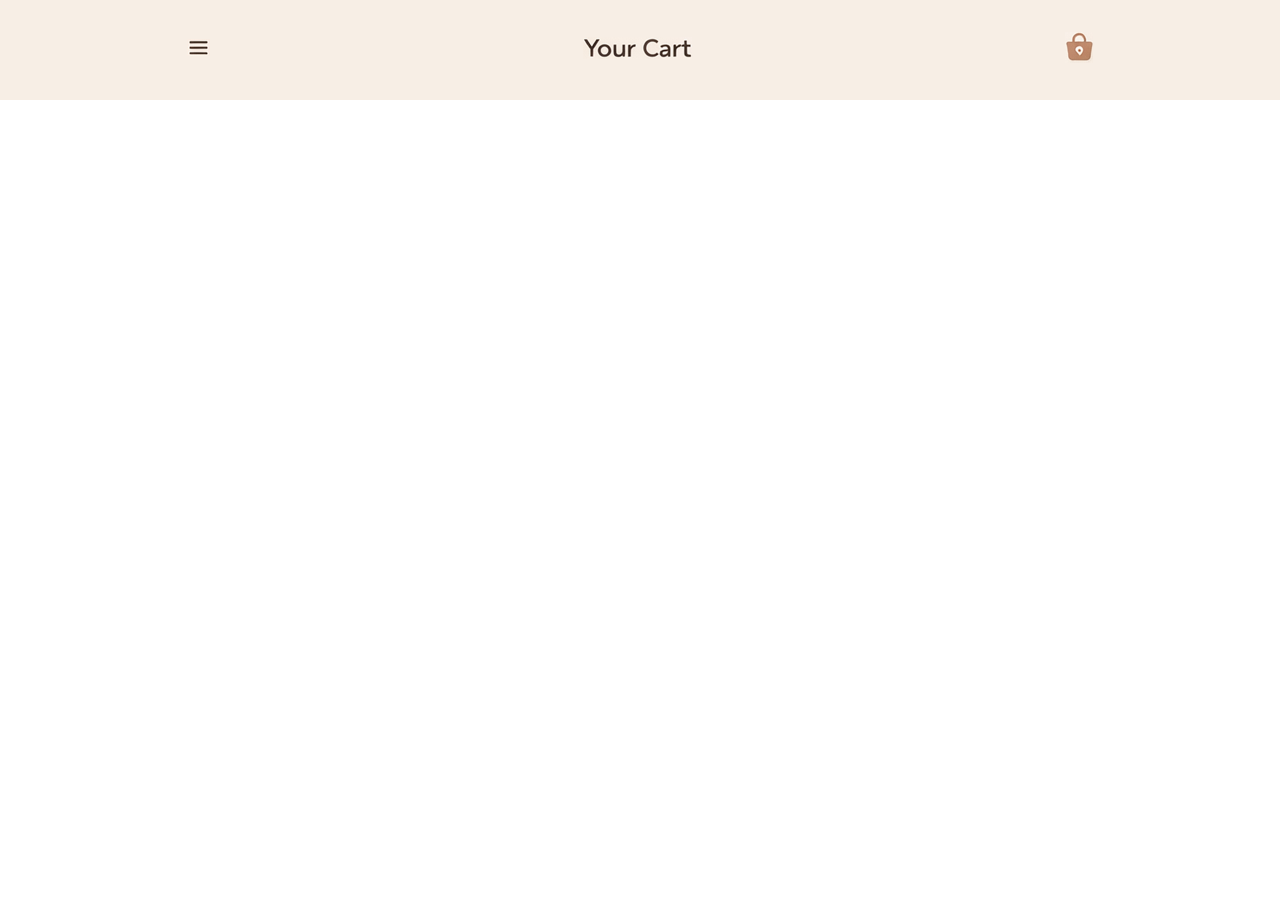
<file: Revisão Front-End/cafeteria.html>
<!DOCTYPE html>
<html lang="pt-BR">
<head>
    <meta charset="UTF-8">
    <meta name="viewport" content="width=device-width, initial-scale=1.0">
    <title>Cafeteria da Elo</title>
    <link rel="stylesheet" href="./css/cafe.css">
</head>

<body>
    <header>
        <div class="cabecalho">
            <a href="#">
                <img src="./images/tres tracos.png" alt="Imagem do menu" /></a>
            </a>
            <a href="#">
                <img src="./images/logotipo2.png" alt="Imagem do logotipo com o texto Cafeteria da Elo" />
            </a>
            <a href="#">
                <img src="./images/sacola.png" alt="Imagem da sacola de compras" />
            </a>
        </div>
    </header>

    <main>
    </main>
</body>
</html>
</file>
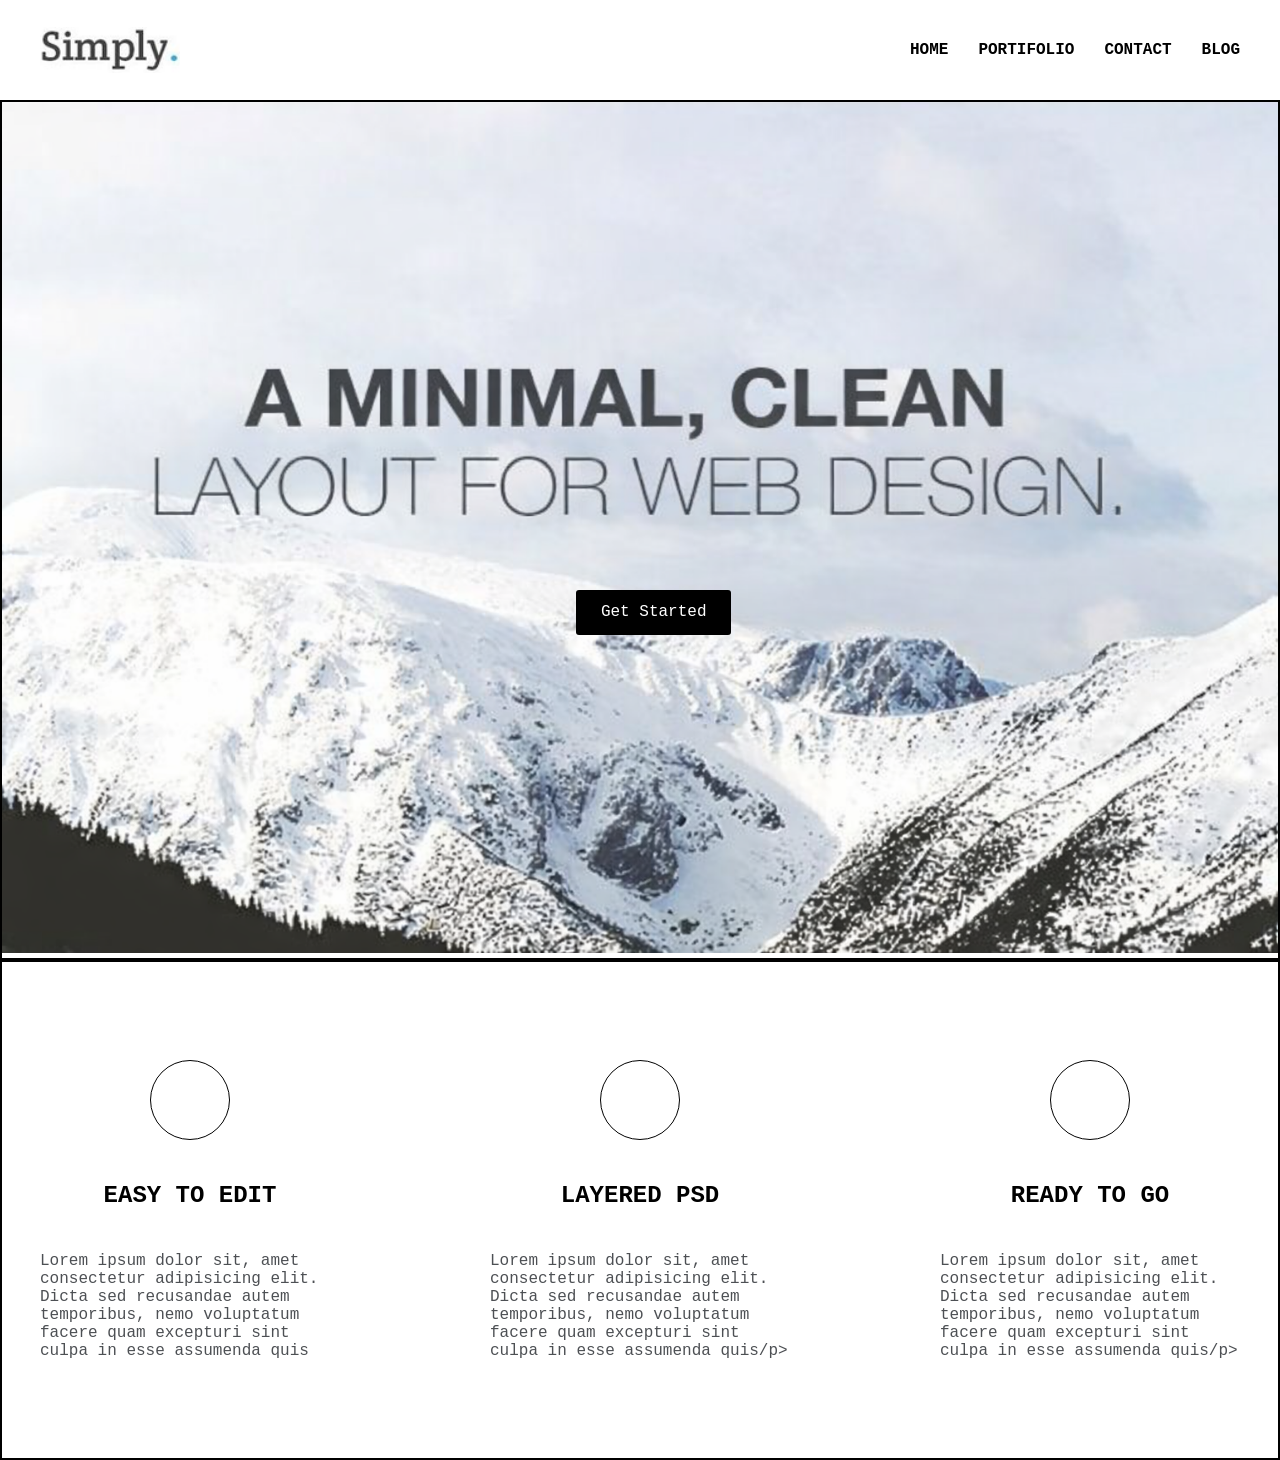
<file: Revisão Front-End/simplysite.html>
<!DOCTYPE html>
<html lang="pt-BR">

<head>
    <meta charset="UTF-8">
    <meta name="viewport" content="width=device-width, initial-scale=1.0">
    <title>Simply Site</title>
    <link rel="stylesheet" href="./css/style.css">
</head>

<body>
    <header>
        <div class="layout-grid header-flex">
            <img src="./images/logotipo.png" alt="Imagem do logotipo com o texto Simply" />
            <nav>
                <a href="#">Home</a>
                <a href="#">Portifolio</a>
                <a href="#">Contact</a>
                <a href="#">Blog</a>
            </nav>
        </div>
    </header>

    <article class="banner">
        <img src="./images/montanha-minimalista.png" alt="Imagem da montanha cheio de neve">
        <a href="#">Get Started</a>
    </article>

    <section class="reason-to-use">
        <div class="layout-grid reason-flex"> 
        <article class = "reason-card">
            <div class="imagem"></div>
            <h2>Easy to Edit</h2>
            <p>Lorem ipsum dolor sit, amet consectetur adipisicing elit. Dicta sed recusandae autem temporibus, nemo voluptatum facere quam excepturi sint culpa in esse assumenda quis</p>
        </article>
        <article class = "reason-card">
            <div class="imagem"></div>
            <h2>Layered PSD</h2>
            <p>Lorem ipsum dolor sit, amet consectetur adipisicing elit. Dicta sed recusandae autem temporibus, nemo voluptatum facere quam excepturi sint culpa in esse assumenda quis/p>
        </article>
        <article class = "reason-card">
            <div class="imagem"></div>
            <h2>Ready to go</h2>
            <p>Lorem ipsum dolor sit, amet consectetur adipisicing elit. Dicta sed recusandae autem temporibus, nemo voluptatum facere quam excepturi sint culpa in esse assumenda quis/p>
        </article>
        </div>
        
    </section>
</body>

</html>
</file>
<file: Revisão Front-End/css/cafe.css>
*{
    margin: 0;
    padding: 0;
    box-sizing: border-box;
}

body{
    font-family: "Courier New", Courier, monospace;
}


/*  --------------- Header --------------- */
header{
    background-color: #F7EEE5;
    height: 100px; /* Define a altura do header */
    width: 100%; /* Define a largura do header para ocupar toda a largura da página */
}

.cabecalho{
    display: flex; /* Define o layout como flexbox */
    justify-content: space-around; /* Distribui os itens com espaço ao redor */
    align-items: center; /* Alinha os itens verticalmente ao centro */
    height: 100%; /* Define a altura do container para ocupar toda a altura do header */
}
</file>
<file: Revisão Front-End/css/style.css>
* { margin: 0; /* remove margens padrão */
    padding: 0; /* remove preenchimentos padrão */
    box-sizing: border-box; /* inclui bordas e preenchimentos no cálculo do tamanho total dos elementos */
}
           
body { 
    font-family: 'Courier New', Courier, monospace;
}

/* ------------------HEADER------------------ */


header { 
    width: 100%; /* 100% da largura da tela */
    height: 100px; /* altura do header */
}

/* Container - usado para centralizar o site 
e conteudo do site */
.layout-grid {
    margin: 0 auto; /* centraliza o layout */
    width: 1200px; /* largura total do layout */
    height: 100%; /* altura do layout */
}

.header-flex {
    display: flex; /* ativa o Flexbox */
    justify-content: space-between; /* distribui os itens com espaço entre eles */
    align-items: center; /* alinha os itens verticalmente ao centro */
}

/* Logotipo */
header img {
    width: 140px; /* largura da logo */
}

/*Menu*/
header nav {
    display: flex; /* ativa o Flexbox para o nav */
    justify-content: space-between; /* distribui os itens com espaço entre eles */
    align-items: center; /* alinha os itens verticalmente ao centro */
    width: 330px; /* largura do nav */
}

/*Links do menu*/
header nav a {
    text-decoration: none; /* remove sublinhado dos links */
    color: black; /* cor do texto dos links */      
    text-transform: uppercase; /* transforma o texto em maiúsculas */
    font-weight: bold; /* deixa o texto em negrito */
}


/* ------------------BANNER------------------ */

.banner {
    width: 100%; /* 100% da largura da tela */
    position: relative; /* posição relativa para permitir posicionamento absoluto do link */
    /* height: 500px; altura do banner */
    border: 2px solid black; /* borda preta de 2px */
}

.banner img {
    width: 100%; /* 100% da largura do banner */
    top: 0; /* posiciona o link no topo da imagem */
    left: 0; /* posiciona o link à esquerda da imagem */
}

/*Get Started*/
.banner a {
    position: absolute; /*referencial de posicionamento é o primeiro 
    ancestral que tiver alhum position definido*/
    top: 57%; /* posiciona o link verticalmente no meio da imagem */
    left: 45%; /* posiciona o link horizontalmente no meio da imagem */
    display: flex; /* ativa o Flexbox para o link */
    justify-content: center; /* centraliza o conteúdo horizontalmente */
    align-items: center; /* centraliza o conteúdo verticalmente */

    width: 155px; /* largura do botão */
    height: 45px; /* altura do botão */
    background-color: #000000; /* cor de fundo do botão */
    color: white; /* cor do texto do botão */
    font-weight:500; /* peso da fonte do texto do botão */
    text-decoration: none; /* remove sublinhado do link */      
    border-radius: 3px; /* bordas arredondadas do botão */
}


/* ------------------REASON TO USE------------------ */
.reason-to-use {
    height: 500px; /* altura da seção de razões */
    border: 2px solid black; /* borda preta de 2px */
}

.reason-flex {
    display: flex; /* ativa o Flexbox para a seção de razões */
    justify-content: space-between; /* distribui os cartões com espaço entre eles */
    align-items: center; /* alinha os cartões verticalmente ao centro */
}

.reason-to-use .reason-card {
    display: flex; /* ativa o Flexbox para os cartões */
    flex-direction: column; /* organiza os itens do cartão em coluna */
    align-items: center;
    justify-content: space-between;
    width: 300px; /* largura de cada cartão */
    height: 300px; /* altura de cada cartão */
}

.reason-to-use .reason-card .imagem {
    width: 80px; /* 100% da largura do cartão */
    height: 80px; /* 60% da altura do cartão */
    border: 1px solid black; /* borda preta de 1px */
    border-radius: 50%; /* bordas arredondadas para criar um círculo */
}

.reason-to-use .reason-card h2 {
    text-transform: uppercase; /* transforma o texto em maiúsculas */
    text-align: center; /* centraliza o texto do título */

}

.reason-to-use .reason-card p {
    color: rgb(77, 80, 84); /* cor do texto do parágrafo */
}
</file>
